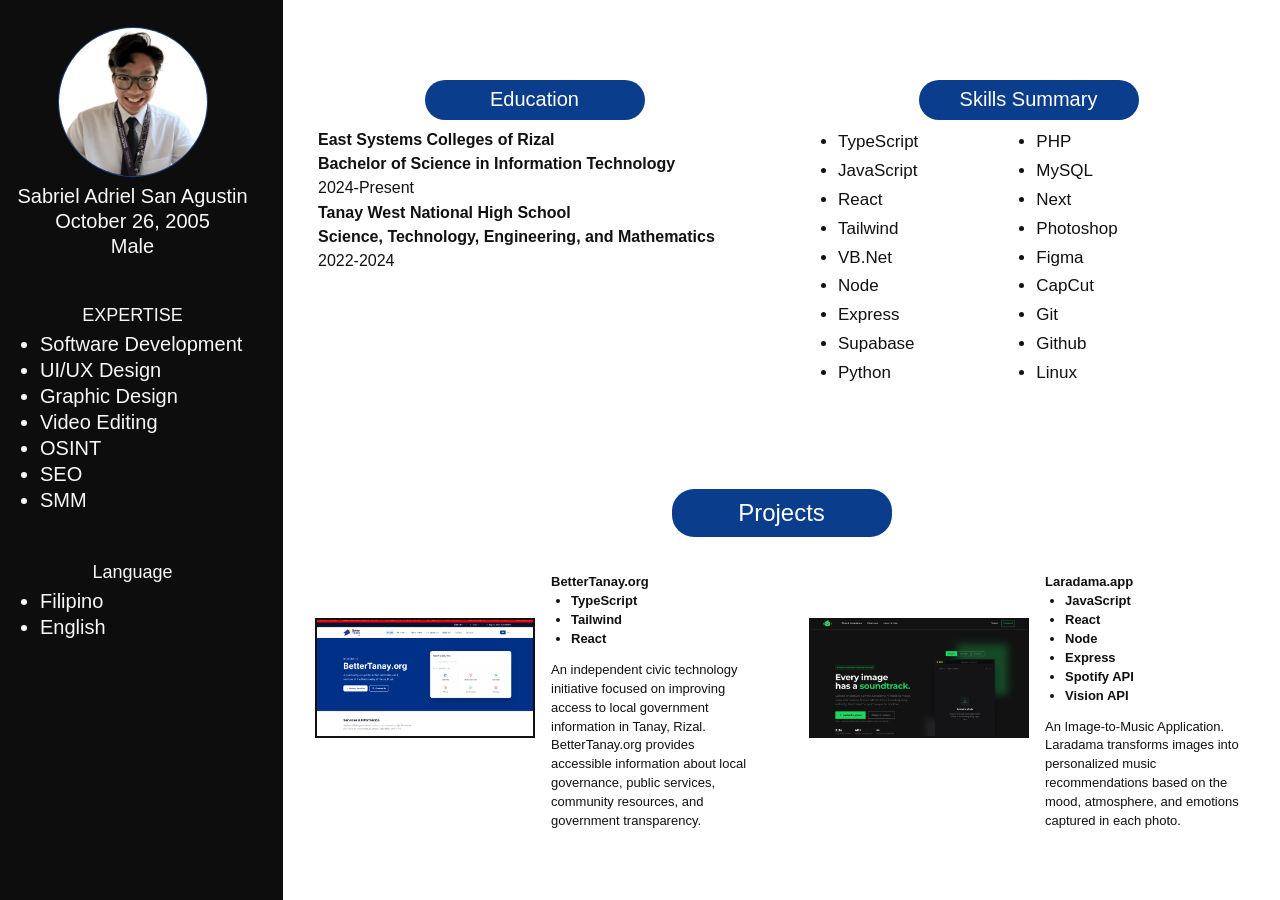
<file: Third Year/Web Programming/Portfolio Web Prog/index.html>
<!doctype html>
<html lang="en">
  <head>
    <meta charset="UTF-8" />
    <meta name="viewport" content="width=device-width, initial-scale=1.0" />
    <title>Sabriel Adriel San Agustin</title>
    <link rel="stylesheet" href="styles.css" />
  </head>
  <body>
    <main class="resume">
      <aside class="sidebar">
        <div class="profile">
          <img
            class="profile-photo"
            src="profile-photo.jpg"
            alt="Sabriel Adriel San Agustin profile photo"
          />
          <p>Sabriel Adriel San Agustin</p>
          <p>October 26, 2005</p>
          <p>Male</p>
        </div>

        <section class="side-section expertise">
          <h2>EXPERTISE</h2>
          <ul>
            <li>Software Development</li>
            <li>UI/UX Design</li>
            <li>Graphic Design</li>
            <li>Video Editing</li>
            <li>OSINT</li>
            <li>SEO</li>
            <li>SMM</li>
          </ul>
        </section>

        <section class="side-section languages">
          <h2>Language</h2>
          <ul>
            <li>Filipino</li>
            <li>English</li>
          </ul>
        </section>
      </aside>

      <section class="content">
        <div class="top-grid">
          <section class="education">
            <h1>Education</h1>
            <div class="education-copy">
              <strong>East Systems Colleges of Rizal</strong>
              <strong>Bachelor of Science in Information Technology</strong>
              <span>2024-Present</span>
              <strong>Tanay West National High School</strong>
              <strong>Science, Technology, Engineering, and Mathematics</strong>
              <span>2022-2024</span>
            </div>
          </section>

          <section class="skills">
            <h1>Skills Summary</h1>
            <div class="skills-list">
              <ul>
                <li>TypeScript</li>
                <li>JavaScript</li>
                <li>React</li>
                <li>Tailwind</li>
                <li>VB.Net</li>
                <li>Node</li>
                <li>Express</li>
                <li>Supabase</li>
                <li>Python</li>
              </ul>
              <ul>
                <li>PHP</li>
                <li>MySQL</li>
                <li>Next</li>
                <li>Photoshop</li>
                <li>Figma</li>
                <li>CapCut</li>
                <li>Git</li>
                <li>Github</li>
                <li>Linux</li>
              </ul>
            </div>
          </section>
        </div>

        <section class="projects">
          <h1>Projects</h1>
          <div class="project-grid">
            <article class="project">
              <img
                class="project-image school-image"
                src="bettertanay.org-thumbnail.png"
                aria-label="BetterTanay.org preview"
                alt="BetterTanay.org preview"
              >
              <div class="project-details">
                <h2>BetterTanay.org</h2>
                <ul class="tech-list">
                  <li>TypeScript</li>
                  <li>Tailwind</li>
                  <li>React</li>
                </ul>
                <p>
                  An independent civic technology initiative focused on
                  improving access to local government information in Tanay,
                  Rizal. BetterTanay.org provides accessible information about
                  local governance, public services, community resources, and
                  government transparency.
                </p>
              </div>
            </article>

            <article class="project">
              <img
                class="project-image medical-image"
                src="laradama-thumbnail.png"
                aria-label="Laradama.app preview"
                alt="Laradama.app preview"
              >
              <div class="project-details">
                <h2>Laradama.app</h2>
                <ul class="tech-list">
                  <li>JavaScript</li>
                  <li>React</li>
                  <li>Node</li>
                  <li>Express</li>
                  <li>Spotify API</li>
                  <li>Vision API</li>
                </ul>
                <p>
                  An Image-to-Music Application. Laradama transforms images into
                  personalized music recommendations based on the mood,
                  atmosphere, and emotions captured in each photo.
                </p>
              </div>
            </article>
          </div>
        </section>
      </section>
    </main>
  </body>
</html>
</file>
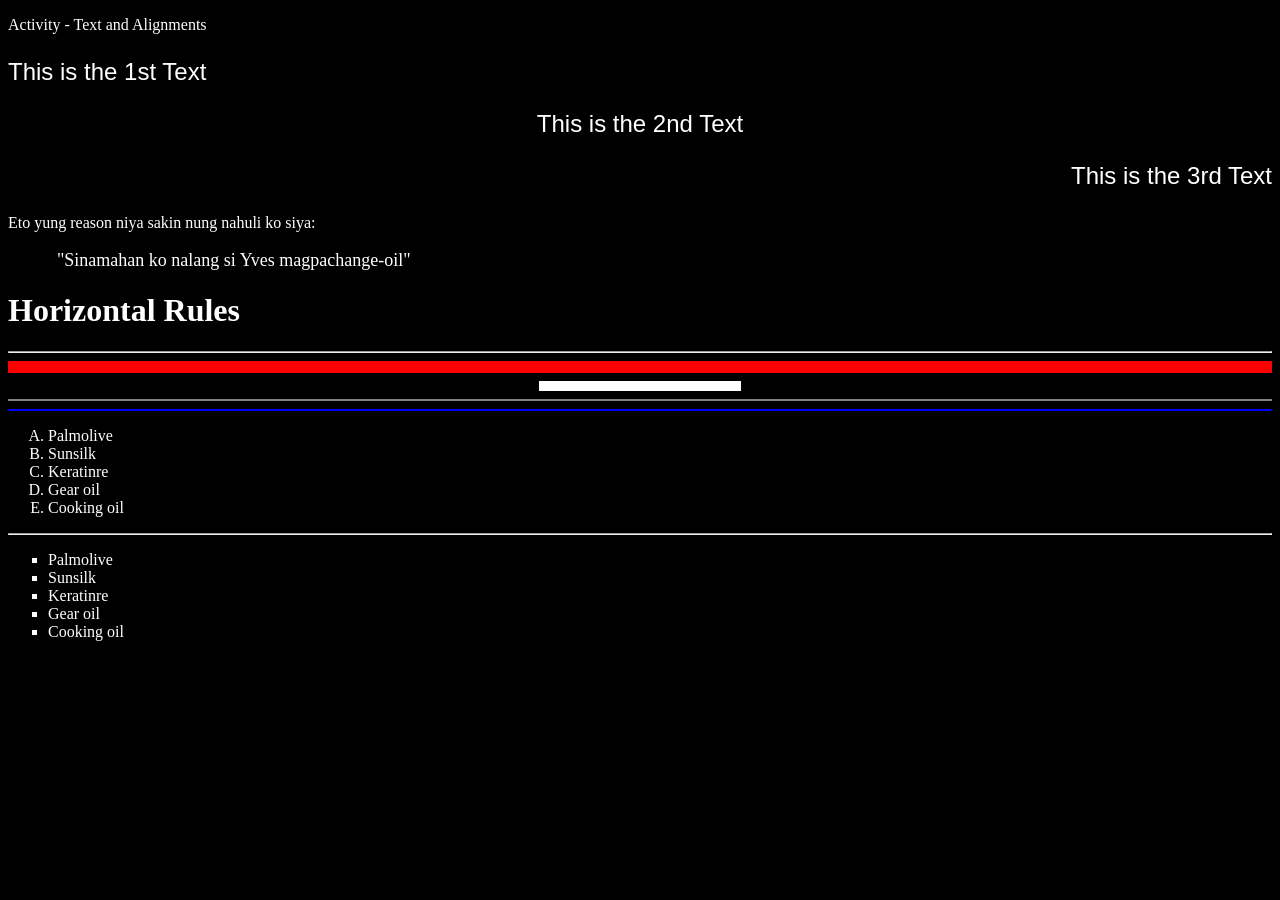
<file: Third Year/Web Programming/BasicHTML.html>
<!DOCTYPE HTML>
<html>
<head>
    <title>Chapter 3 of HTML Learning</title>
</head>

<body bgcolor="black" text="white">

    <p>Activity - Text and Alignments</p>

    <font size="5" face="Arial">
        <p align="left">This is the 1st Text</p>
        <p align="center">This is the 2nd Text</p>
        <p align="right">This is the 3rd Text</p>
    </font>

    <p align="left"></p>

    Eto yung reason niya sakin nung nahuli ko siya:

    <blockquote>
        <font size="4" face="Comic Sans MS">
            <p align="left">
                &nbsp; "Sinamahan ko nalang si Yves magpachange-oil"
            </p>
        </font>
    </blockquote>

    <h1>Horizontal Rules</h1>

    <hr align="center">
    <hr align="center" size="12" color="red">
    <hr size="10" width="200" color="white">
    <hr noshade>
    <hr color="blue">

    <ol type="A" start="1">
        <li>Palmolive</li>
        <li>Sunsilk</li>
        <li>Keratinre</li>
        <li>Gear oil</li>
        <li>Cooking oil</li>
    </ol>

    <hr>

    <ul type="square">
        <li>Palmolive</li>
        <li>Sunsilk</li>
        <li>Keratinre</li>
        <li>Gear oil</li>
        <li>Cooking oil</li>
    </ul>

</body>
</html>
</file>
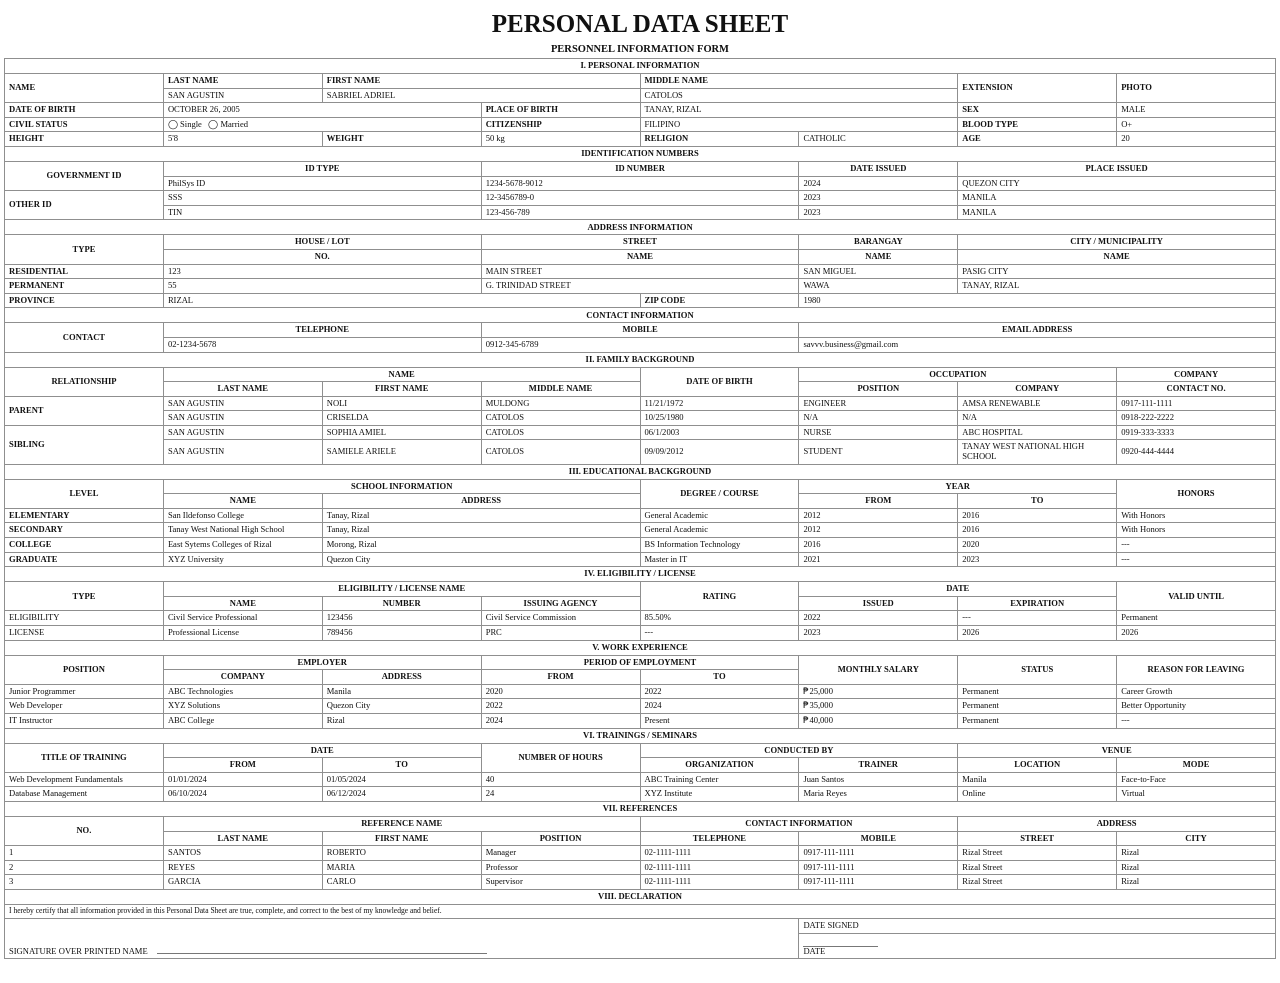
<file: Third Year/Web Programming/personal-information-form.html>
<!doctype html>
<html lang="en">
  <head>
    <meta charset="UTF-8" />
    <meta name="viewport" content="width=device-width, initial-scale=1.0" />
    <title>Personal Data Sheet</title>
    <style>
      * {
        box-sizing: border-box;
      }
      html,
      body {
        margin: 0;
        padding: 0;
        background: #fff;
        color: #111;
      }
      body {
        font-family: "Times New Roman", Times, serif;
      }
      .sheet {
        width: 100vw;
        min-height: 100vh;
        padding: 10px 4px 24px;
      }
      h1 {
        margin: 0 0 5px;
        text-align: center;
        font-size: clamp(14px, 2vw, 25px);
      }
      .subtitle {
        margin-bottom: 4px;
        text-align: center;
        font-size: clamp(7px, 0.82vw, 12px);
        font-weight: 700;
      }
      table {
        width: 100%;
        border-collapse: collapse;
        table-layout: fixed;
        font-size: clamp(5px, 0.67vw, 10px);
        line-height: 1.12;
      }
      td,
      th {
        border: 1px solid #8f8f8f;
        padding: 2px 4px;
        height: 14px;
        vertical-align: middle;
        font-weight: 400;
      }
      th,
      .section {
        font-weight: 700;
        text-align: center;
      }
      .section {
        height: 15px;
        padding: 2px;
      }
      .label {
        font-weight: 700;
      }
      .center {
        text-align: center;
      }
      .right {
        text-align: right;
      }
      .small {
        font-size: 0.88em;
      }
      .blank {
        height: 15px;
      }
      .signature {
        height: 28px;
        vertical-align: bottom;
      }
      .date-cell {
        vertical-align: top;
      }
      .signature-line {
        display: inline-block;
        width: 42%;
        border-bottom: 1px solid #777;
        margin: 0 7px;
        height: 10px;
      }
      .date-line {
        display: inline-block;
        width: 16%;
        border-top: 1px solid #777;
        height: 10px;
        margin-top: 10px;
        margin-left: 0;
      }
      @media (max-width: 700px) {
        .sheet {
          padding: 6px 2px 12px;
        }
        td,
        th {
          padding: 1px 2px;
        }
      }
    </style>
  </head>
  <body>
    <main class="sheet">
      <h1>PERSONAL DATA SHEET</h1>
      <div class="subtitle">PERSONNEL INFORMATION FORM</div>

      <table>
        <colgroup>
          <col span="8" />
        </colgroup>
        <tr>
          <th class="section" colspan="8">I. PERSONAL INFORMATION</th>
        </tr>
        <tr>
          <td class="label" rowspan="2">NAME</td>
          <td class="label" colspan="1">LAST NAME</td>
          <td class="label" colspan="2">FIRST NAME</td>
          <td class="label" colspan="2">MIDDLE NAME</td>
          <td class="label" rowspan="2">EXTENSION</td>
          <td class="label" rowspan="2">PHOTO</td>
        </tr>
        <tr>
          <td colspan="1">SAN AGUSTIN</td>
          <td colspan="2">SABRIEL ADRIEL</td>
          <td colspan="2">CATOLOS</td>
        </tr>
        <tr>
          <td class="label" colspan="1">DATE OF BIRTH</td>
          <td colspan="2">OCTOBER 26, 2005</td>
          <td class="label" colspan="1">PLACE OF BIRTH</td>
          <td colspan="2">TANAY, RIZAL</td>
          <td class="label" colspan="1">SEX</td>
          <td colspan="1">MALE</td>
        </tr>
        <tr>
          <td class="label" colspan="1">CIVIL STATUS</td>
          <td colspan="2">◯ Single &nbsp; ◯ Married</td>
          <td class="label" colspan="1">CITIZENSHIP</td>
          <td colspan="2">FILIPINO</td>
          <td class="label" colspan="1">BLOOD TYPE</td>
          <td colspan="1">O+</td>
        </tr>
        <tr>
          <td class="label" colspan="1">HEIGHT</td>
          <td colspan="1">5'8</td>
          <td class="label" colspan="1">WEIGHT</td>
          <td colspan="1">50 kg</td>
          <td class="label" colspan="1">RELIGION</td>
          <td colspan="1">CATHOLIC</td>
          <td class="label" colspan="1">AGE</td>
          <td colspan="1">20</td>
        </tr>

        <tr>
          <th class="section" colspan="8">IDENTIFICATION NUMBERS</th>
        </tr>
        <tr>
          <th rowspan="2">GOVERNMENT ID</th>
          <th colspan="2">ID TYPE</th>
          <th colspan="2">ID NUMBER</th>
          <th colspan="1">DATE ISSUED</th>
          <th colspan="2">PLACE ISSUED</th>
        </tr>
        <tr>
          <td colspan="2">PhilSys ID</td>
          <td colspan="2">1234-5678-9012</td>
          <td colspan="1">2024</td>
          <td colspan="2">QUEZON CITY</td>
        </tr>
        <tr>
          <td class="label" rowspan="2">OTHER ID</td>
          <td colspan="2">SSS</td>
          <td colspan="2">12-3456789-0</td>
          <td colspan="1">2023</td>
          <td colspan="2">MANILA</td>
        </tr>
        <tr>
          <td colspan="2">TIN</td>
          <td colspan="2">123-456-789</td>
          <td colspan="1">2023</td>
          <td colspan="2">MANILA</td>
        </tr>

        <tr>
          <th class="section" colspan="8">ADDRESS INFORMATION</th>
        </tr>
        <tr>
          <th rowspan="2">TYPE</th>
          <th colspan="2">HOUSE / LOT</th>
          <th colspan="2">STREET</th>
          <th colspan="1">BARANGAY</th>
          <th colspan="2">CITY / MUNICIPALITY</th>
        </tr>
        <tr>
          <th colspan="2">NO.</th>
          <th colspan="2">NAME</th>
          <th colspan="1">NAME</th>
          <th colspan="2">NAME</th>
        </tr>
        <tr>
          <td class="label" colspan="1">RESIDENTIAL</td>
          <td colspan="2">123</td>
          <td colspan="2">MAIN STREET</td>
          <td colspan="1">SAN MIGUEL</td>
          <td colspan="2">PASIG CITY</td>
        </tr>
        <tr>
          <td class="label" colspan="1">PERMANENT</td>
          <td colspan="2">55</td>
          <td colspan="2">G. TRINIDAD STREET</td>
          <td colspan="1">WAWA</td>
          <td colspan="2">TANAY, RIZAL</td>
        </tr>
        <tr>
          <td class="label" colspan="1">PROVINCE</td>
          <td colspan="3">RIZAL</td>
          <td class="label" colspan="1">ZIP CODE</td>
          <td colspan="3">1980</td>
        </tr>

        <tr>
          <th class="section" colspan="8">CONTACT INFORMATION</th>
        </tr>
        <tr>
          <th rowspan="2">CONTACT</th>
          <th colspan="2">TELEPHONE</th>
          <th colspan="2">MOBILE</th>
          <th colspan="3">EMAIL ADDRESS</th>
        </tr>
        <tr>
          <td colspan="2">02-1234-5678</td>
          <td colspan="2">0912-345-6789</td>
          <td colspan="3">savvv.business@gmail.com</td>
        </tr>

        <tr>
          <th class="section" colspan="8">II. FAMILY BACKGROUND</th>
        </tr>
        <tr>
          <th rowspan="2" colspan="1">RELATIONSHIP</th>
          <th colspan="3">NAME</th>
          <th rowspan="2" colspan="1">DATE OF BIRTH</th>
          <th colspan="2">OCCUPATION</th>
          <th colspan="1">COMPANY</th>
        </tr>
        <tr>
          <th colspan="1">LAST NAME</th>
          <th colspan="1">FIRST NAME</th>
          <th colspan="1">MIDDLE NAME</th>
          <th colspan="1">POSITION</th>
          <th colspan="1">COMPANY</th>
          <th colspan="1">CONTACT NO.</th>
        </tr>
        <tr>
          <td class="label" rowspan="2" colspan="1">PARENT</td>
          <td colspan="1">SAN AGUSTIN</td>
          <td colspan="1">NOLI</td>
          <td colspan="1">MULDONG</td>
          <td colspan="1">11/21/1972</td>
          <td colspan="1">ENGINEER</td>
          <td colspan="1">AMSA RENEWABLE</td>
          <td colspan="1">0917-111-1111</td>
        </tr>
        <tr>
          <td colspan="1">SAN AGUSTIN</td>
          <td colspan="1">CRISELDA</td>
          <td colspan="1">CATOLOS</td>
          <td colspan="1">10/25/1980</td>
          <td colspan="1">N/A</td>
          <td colspan="1">N/A</td>
          <td colspan="1">0918-222-2222</td>
        </tr>
        <tr>
          <td class="label" rowspan="2" colspan="1">SIBLING</td>
          <td colspan="1">SAN AGUSTIN</td>
          <td colspan="1">SOPHIA AMIEL</td>
          <td colspan="1">CATOLOS</td>
          <td colspan="1">06/1/2003</td>
          <td colspan="1">NURSE</td>
          <td colspan="1">ABC HOSPITAL</td>
          <td colspan="1">0919-333-3333</td>
        </tr>
        <tr>
          <td colspan="1">SAN AGUSTIN</td>
          <td colspan="1">SAMIELE ARIELE</td>
          <td colspan="1">CATOLOS</td>
          <td colspan="1">09/09/2012</td>
          <td colspan="1">STUDENT</td>
          <td colspan="1">TANAY WEST NATIONAL HIGH SCHOOL</td>
          <td colspan="1">0920-444-4444</td>
        </tr>

        <tr>
          <th class="section" colspan="8">III. EDUCATIONAL BACKGROUND</th>
        </tr>
        <tr>
          <th rowspan="2" colspan="1">LEVEL</th>
          <th colspan="3">SCHOOL INFORMATION</th>
          <th rowspan="2" colspan="1">DEGREE / COURSE</th>
          <th colspan="2">YEAR</th>
          <th rowspan="2" colspan="1">HONORS</th>
        </tr>
        <tr>
          <th class="label" colspan="1">NAME</th>
          <th class="label" colspan="2">ADDRESS</th>
          <th class="label" colspan="1">FROM</th>
          <th class="label" colspan="1">TO</th>
        </tr>
        <tr>
          <td class="label" colspan="1">ELEMENTARY</td>
          <td colspan="1">San Ildefonso College</td>
          <td colspan="2">Tanay, Rizal</td>
          <td colspan="1">General Academic</td>
          <td colspan="1">2012</td>
          <td colspan="1">2016</td>
          <td colspan="1">With Honors</td>
        </tr>
        <tr>
          <td class="label" colspan="1">SECONDARY</td>
          <td colspan="1">Tanay West National High School</td>
          <td colspan="2">Tanay, Rizal</td>
          <td colspan="1">General Academic</td>
          <td colspan="1">2012</td>
          <td colspan="1">2016</td>
          <td colspan="1">With Honors</td>
        </tr>
        <tr>
          <td class="label" colspan="1">COLLEGE</td>
          <td colspan="1">East Sytems Colleges of Rizal</td>
          <td colspan="2">Morong, Rizal</td>
          <td colspan="1">BS Information Technology</td>
          <td colspan="1">2016</td>
          <td colspan="1">2020</td>
          <td colspan="1">---</td>
        </tr>
        <tr>
          <td class="label" colspan="1">GRADUATE</td>
          <td colspan="1">XYZ University</td>
          <td colspan="2">Quezon City</td>
          <td colspan="1">Master in IT</td>
          <td colspan="1">2021</td>
          <td colspan="1">2023</td>
          <td colspan="1">---</td>
        </tr>

        <tr>
          <th class="section" colspan="8">IV. ELIGIBILITY / LICENSE</th>
        </tr>
        <tr>
          <th rowspan="2" colspan="1">TYPE</th>
          <th colspan="3">ELIGIBILITY / LICENSE NAME</th>
          <th rowspan="2" colspan="1">RATING</th>
          <th colspan="2">DATE</th>
          <th rowspan="2" colspan="1">VALID UNTIL</th>
        </tr>
        <tr>
          <th colspan="1">NAME</th>
          <th colspan="1">NUMBER</th>
          <th colspan="1">ISSUING AGENCY</th>
          <th colspan="1">ISSUED</th>
          <th colspan="1">EXPIRATION</th>
        </tr>
        <tr>
          <td colspan="1">ELIGIBILITY</td>
          <td colspan="1">Civil Service Professional</td>
          <td colspan="1">123456</td>
          <td colspan="1">Civil Service Commission</td>
          <td colspan="1">85.50%</td>
          <td colspan="1">2022</td>
          <td colspan="1">---</td>
          <td colspan="1">Permanent</td>
        </tr>
        <tr>
          <td colspan="1">LICENSE</td>
          <td colspan="1">Professional License</td>
          <td colspan="1">789456</td>
          <td colspan="1">PRC</td>
          <td colspan="1">---</td>
          <td colspan="1">2023</td>
          <td colspan="1">2026</td>
          <td colspan="1">2026</td>
        </tr>

        <tr>
          <th class="section" colspan="8">V. WORK EXPERIENCE</th>
        </tr>
        <tr>
          <th rowspan="2" colspan="1">POSITION</th>
          <th colspan="2">EMPLOYER</th>
          <th colspan="2">PERIOD OF EMPLOYMENT</th>
          <th rowspan="2" colspan="1">MONTHLY SALARY</th>
          <th rowspan="2" colspan="1">STATUS</th>
          <th rowspan="2" colspan="1">REASON FOR LEAVING</th>
        </tr>

        <tr>
          <th colspan="1">COMPANY</th>
          <th colspan="1">ADDRESS</th>
          <th colspan="1">FROM</th>
          <th colspan="1">TO</th>
        </tr>

        <tr>
          <td colspan="1">Junior Programmer</td>
          <td colspan="1">ABC Technologies</td>
          <td colspan="1">Manila</td>
          <td colspan="1">2020</td>
          <td colspan="1">2022</td>
          <td colspan="1">₱25,000</td>
          <td colspan="1">Permanent</td>
          <td colspan="1">Career Growth</td>
        </tr>
        <tr>
          <td colspan="1">Web Developer</td>
          <td colspan="1">XYZ Solutions</td>
          <td colspan="1">Quezon City</td>
          <td colspan="1">2022</td>
          <td colspan="1">2024</td>
          <td colspan="1">₱35,000</td>
          <td colspan="1">Permanent</td>
          <td colspan="1">Better Opportunity</td>
        </tr>
        <tr>
          <td colspan="1">IT Instructor</td>
          <td colspan="1">ABC College</td>
          <td colspan="1">Rizal</td>
          <td colspan="1">2024</td>
          <td colspan="1">Present</td>
          <td colspan="1">₱40,000</td>
          <td colspan="1">Permanent</td>
          <td colspan="1">---</td>
        </tr>

        <tr>
          <th class="section" colspan="8">VI. TRAININGS / SEMINARS</th>
        </tr>
        <tr>
          <th rowspan="2" colspan="1">TITLE OF TRAINING</th>
          <th colspan="2">DATE</th>
          <th rowspan="2" colspan="1">NUMBER OF HOURS</th>
          <th colspan="2">CONDUCTED BY</th>
          <th colspan="2">VENUE</th>
        </tr>
        <tr>
          <th colspan="1">FROM</th>
          <th colspan="1">TO</th>
          <th colspan="1">ORGANIZATION</th>
          <th colspan="1">TRAINER</th>
          <th colspan="1">LOCATION</th>
          <th colspan="1">MODE</th>
        </tr>
        <tr>
          <td colspan="1">Web Development Fundamentals</td>
          <td colspan="1">01/01/2024</td>
          <td colspan="1">01/05/2024</td>
          <td colspan="1">40</td>
          <td colspan="1">ABC Training Center</td>
          <td colspan="1">Juan Santos</td>
          <td colspan="1">Manila</td>
          <td colspan="1">Face-to-Face</td>
        </tr>
        <tr>
          <td colspan="1">Database Management</td>
          <td colspan="1">06/10/2024</td>
          <td colspan="1">06/12/2024</td>
          <td colspan="1">24</td>
          <td colspan="1">XYZ Institute</td>
          <td colspan="1">Maria Reyes</td>
          <td colspan="1">Online</td>
          <td colspan="1">Virtual</td>
        </tr>

        <tr>
          <th class="section" colspan="8">VII. REFERENCES</th>
        </tr>
        <tr>
          <th rowspan="2" colspan="1">NO.</th>
          <th colspan="3">REFERENCE NAME</th>
          <th colspan="2">CONTACT INFORMATION</th>
          <th colspan="2">ADDRESS</th>
        </tr>

        <tr>
          <th>LAST NAME</th>
          <th>FIRST NAME</th>
          <th>POSITION</th>
          <th>TELEPHONE</th>
          <th>MOBILE</th>
          <th>STREET</th>
          <th>CITY</th>
        </tr>

        <tr>
          <td colspan="1">1</td>
          <td colspan="1">SANTOS</td>
          <td colspan="1">ROBERTO</td>
          <td colspan="1">Manager</td>
          <td colspan="1">02-1111-1111</td>
          <td colspan="1">0917-111-1111</td>
          <td colspan="1">Rizal Street</td>
          <td colspan="1">Rizal</td>
        </tr>
        <tr>
          <td colspan="1">2</td>
          <td colspan="1">REYES</td>
          <td colspan="1">MARIA</td>
          <td colspan="1">Professor</td>
          <td colspan="1">02-1111-1111</td>
          <td colspan="1">0917-111-1111</td>
          <td colspan="1">Rizal Street</td>
          <td colspan="1">Rizal</td>
        </tr>
        <tr>
          <td colspan="1">3</td>
          <td colspan="1">GARCIA</td>
          <td colspan="1">CARLO</td>
          <td colspan="1">Supervisor</td>
          <td colspan="1">02-1111-1111</td>
          <td colspan="1">0917-111-1111</td>
          <td colspan="1">Rizal Street</td>
          <td colspan="1">Rizal</td>
        </tr>

        <tr>
          <th class="section" colspan="8">VIII. DECLARATION</th>
        </tr>
        <tr>
          <td colspan="8" class="small">
            I hereby certify that all information provided in this Personal Data
            Sheet are true, complete, and correct to the best of my knowledge
            and belief.
          </td>
        </tr>
        <tr>
          <td colspan="5" rowspan="5" class="signature">
            SIGNATURE OVER PRINTED NAME <span class="signature-line"></span>
          </td>
          <td colspan="3" rowspan="1">DATE SIGNED</td>
        </tr>
        <tr>
          <td class="date-cell" colspan="3" rowspan="3">
            <span class="date-line">DATE</span>
          </td>
        </tr>
      </table>
    </main>
  </body>
</html>
</file>
<file: Third Year/Web Programming/Portfolio Web Prog/styles.css>
* {
  box-sizing: border-box;
}

html,
body {
  margin: 0;
  min-height: 100%;
  width: 100%;
}

body {
  background: #fff;
  color: #111;
  font-family: Arial, Helvetica, sans-serif;
  overflow-x: hidden;
}

.resume {
  display: grid;
  grid-template-columns: 283px 1fr;
  min-height: 100vh;
  width: 100%;
}

.sidebar {
  background: #0d0d0d;
  color: #f8f8f8;
  min-height: 100%;
  padding: 27px 28px 28px 10px;
}

.profile {
  text-align: center;
  font-size: 20px;
  line-height: 1.25;
}

.profile p {
  margin: 0;
}

.profile-photo {
  display: block;
  width: 150px;
  height: 150px;
  margin: 0 auto 7px;
  border: 1px solid #174185;
  border-radius: 50%;
  object-fit: cover;
}

.side-section {
  font-size: 20px;
}

.side-section h2 {
  font-size: 18px;
  font-weight: 400;
  margin: 0 0 5px;
  text-align: center;
}

.side-section ul {
  margin: 0;
  padding-left: 30px;
}

.side-section li {
  padding-left: 0;
  line-height: 1.3;
}

.expertise {
  margin-top: 46px;
}

.languages {
  margin-top: 49px;
}

.content {
  min-width: 0;
  width: 100%;
  min-height: 100%;
  padding: 80px 32px 56px;
}

.top-grid {
  display: grid;
  grid-template-columns: repeat(2, minmax(0, 1fr));
  gap: 55px;
  max-width: 1100px;
  margin: 0 auto;
}

.content h1 {
  width: 220px;
  margin: 0 auto 8px;
  padding: 8px 14px 9px;
  border-radius: 22px;
  background: #0b3d8d;
  color: #fff;
  font-size: 20px;
  font-weight: 400;
  line-height: 1.15;
  text-align: center;
}

.education-copy {
  padding-left: 3px;
  font-size: 16px;
  line-height: 1.5;
}

.education-copy strong,
.education-copy span {
  display: block;
}

.education-copy strong {
  font-weight: 700;
}

.education-copy span {
  margin-bottom: 1px;
}

.skills h1 {
  width: 220px;
}

.skills-list {
  display: grid;
  grid-template-columns: 1fr 1.35fr;
  gap: 20px;
  font-size: 17px;
  line-height: 1.7;
}

.skills-list ul {
  margin: 0;
  padding-left: 29px;
}

.projects {
  max-width: 1100px;
  margin: 101px auto 0;
}

.projects h1 {
  width: 220px;
  font-size: 24px;
  padding-top: 10px;
  padding-bottom: 10px;
  margin-bottom: 36px;
}

.project-grid {
  display: grid;
  grid-template-columns: repeat(2, minmax(0, 1fr));
  gap: 55px;
}

.project {
  display: grid;
  grid-template-columns: minmax(0, 220px) minmax(0, 1fr);
  gap: 16px;
  align-items: start;
}

.project-image {
  display: block;
  width: 100%;
  max-width: 220px;
  aspect-ratio: 220 / 120;
  height: 120px;
  margin-top: 45px;
  border: 2px solid #111;
  background-color: #9fd7ef;
  background-position: center;
  background-size: cover;
  object-fit: cover;
}

.project-details {
  font-size: 13px;
  line-height: 1.45;
}

.project-details h2 {
  margin: 0 0 1px;
  font-size: 13px;
  font-weight: 700;
  white-space: nowrap;
}

.tech-list {
  margin: 0 0 12px;
  padding-left: 20px;
  font-weight: 700;
}

.project-details p {
  margin: 0;
}
</file>
